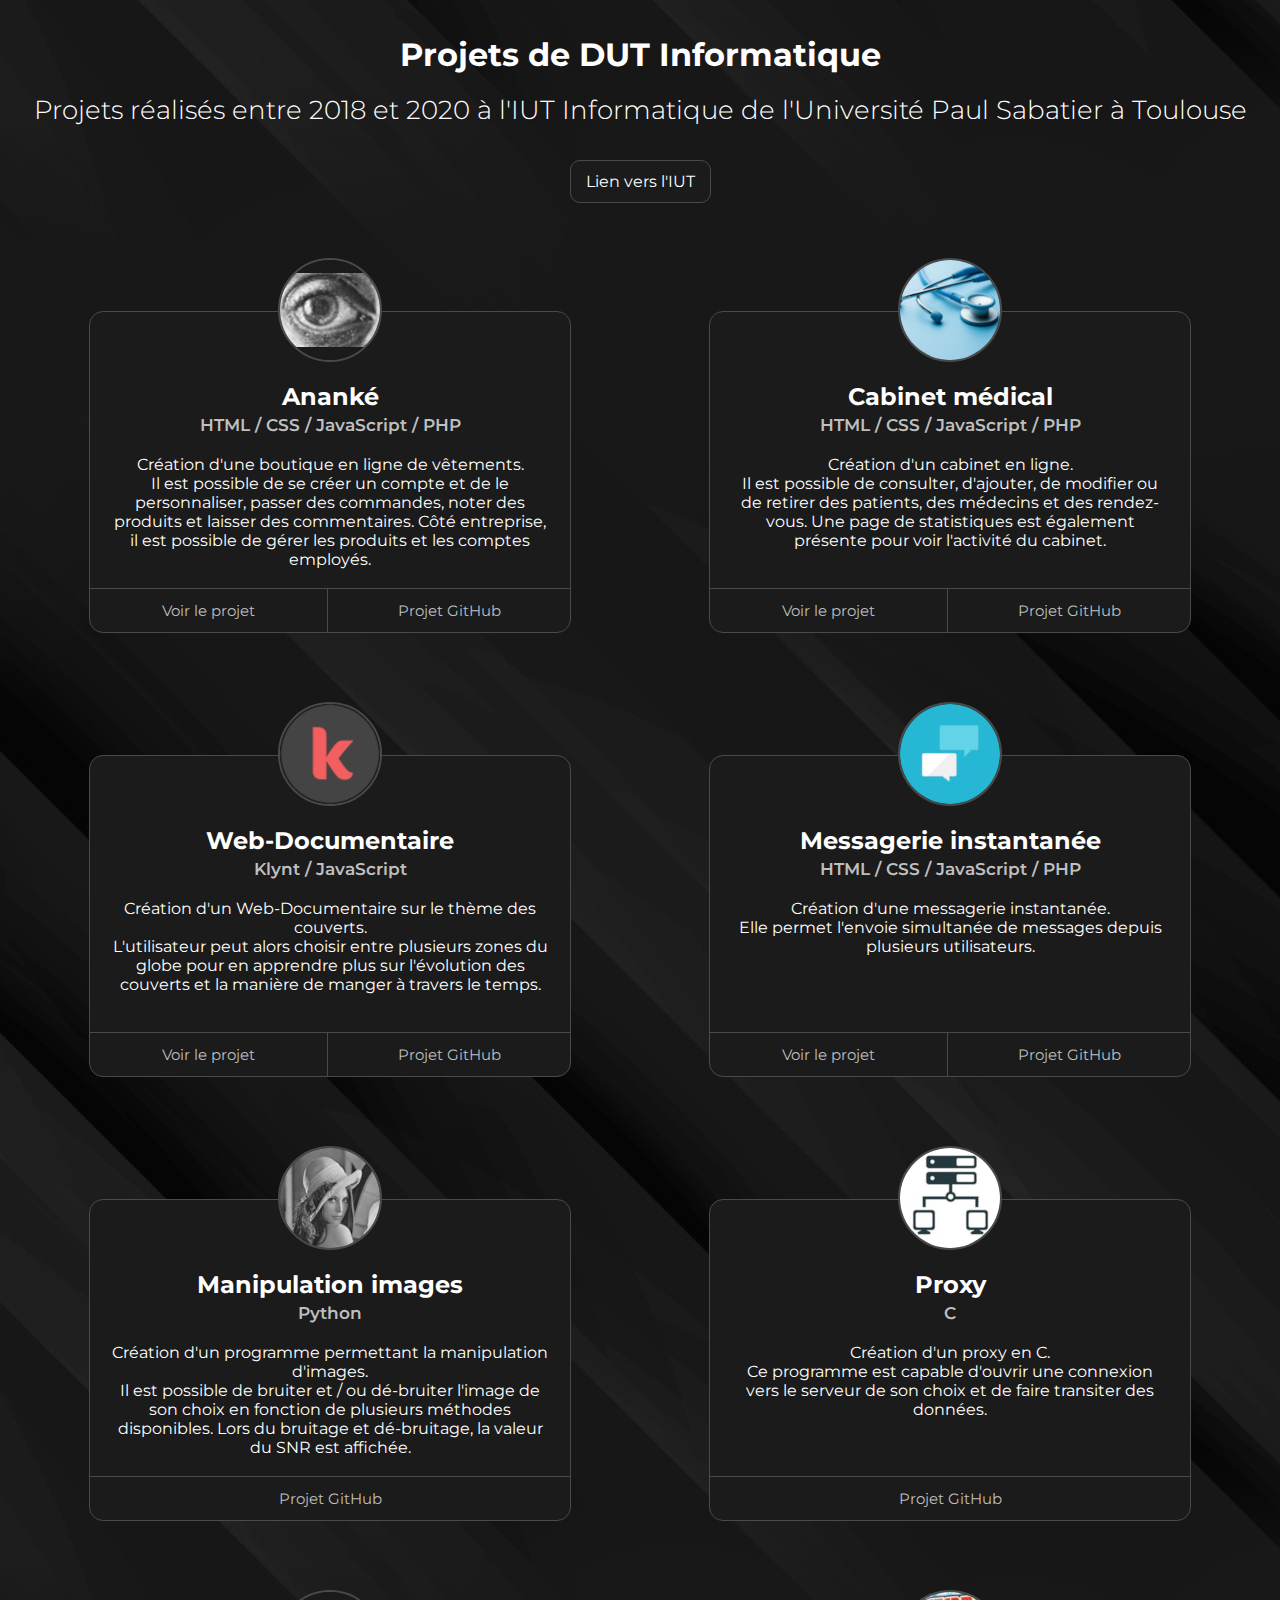
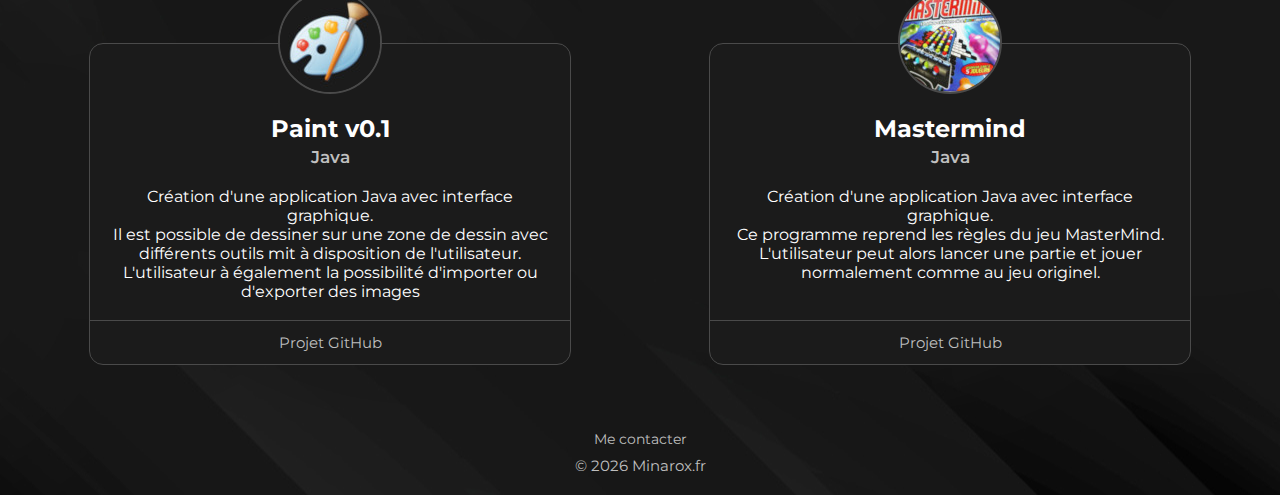
<file: Landing-page/index.html>
<!doctype html>
<html lang="fr">
<head>
    <!-- Meta tags -->
    <meta charset="UTF-8">
    <meta name="viewport" content="width=device-width, initial-scale=1.0, user-scalable=no">
    <!-- Titre de la page -->
    <title>Projets DUT Informatique | Minarox.fr</title>
    <!-- CSS -->
    <link rel="icon" href="assets/images/favicon.ico">
    <link rel="stylesheet" href="assets/css/style.css">
</head>
<body>
<!-- Titre, description et bouton vers IUT -->
<header>
    <h1 id="titre">Projets de DUT Informatique</h1>
    <p id="description">Projets réalisés entre 2018 et 2020 à l'IUT Informatique de l'Université Paul Sabatier à Toulouse</p>
    <a id="bouton" href="https://iut.univ-tlse3.fr/dut-informatique" >Lien vers l'IUT</a>
</header>
<!-- Tableau des différents projets -->
<main>
        <!-- Projet Web - Ananké -->
        <article>
            <img src="assets/images/web/ananke.jpeg" alt="Logo du projet de Ananké.">
            <section class="boite">
                <h2>Ananké</h2>
                <h3>HTML / CSS / JavaScript / PHP</h3>
                <p>Création d'une boutique en ligne de vêtements.<br>
                   Il est possible de se créer un compte et de le personnaliser, passer des commandes, noter des produits et laisser des commentaires. Côté entreprise, il est possible de gérer les produits et les comptes employés.</p>
                <div class="liens">
                    <a class="separateur" href="https://archives.minarox.fr/dut/ananke/">Voir le projet</a>
                    <a href="https://github.com/DUT-Informatique/Ananke">Projet GitHub</a>
                </div>
            </section>
        </article>
        <!-- Projet Web - Cabinet médical -->
        <article>
            <img src="assets/images/web/cabinet_medical.jpeg" alt="Logo du projet du cabinet médical.">
            <section class="boite">
                <h2>Cabinet médical</h2>
                <h3>HTML / CSS / JavaScript / PHP</h3>
                <p>Création d'un cabinet en ligne.<br>
                   Il est possible de consulter, d'ajouter, de modifier ou de retirer des patients, des médecins et des rendez-vous. Une page de statistiques est également présente pour voir l'activité du cabinet.</p>
                <div class="liens">
                    <a class="separateur" href="https://archives.minarox.fr/dut/cabinet/">Voir le projet</a>
                    <a href="https://github.com/DUT-Informatique/Cabinet-medical">Projet GitHub</a>
                </div>
            </section>
        </article>
        <!-- Projet Web - Web-Documentaire -->
        <article>
            <img src="assets/images/web/web-documentaire.jpeg" alt="Logo du projet du web-documentaire.">
            <section class="boite">
                <h2>Web-Documentaire</h2>
                <h3>Klynt / JavaScript</h3>
                <p>Création d'un Web-Documentaire sur le thème des couverts.<br>
                   L'utilisateur peut alors choisir entre plusieurs zones du globe pour en apprendre plus sur l'évolution des couverts et la manière de manger à travers le temps.</p>
                <div class="liens">
                    <a class="separateur" href="https://archives.minarox.fr/dut/webdoc/">Voir le projet</a>
                    <a href="https://github.com/DUT-Informatique/Web-documentaire">Projet GitHub</a>
                </div>
            </section>
        </article>
        <!-- Projet Web - Messagerie instantanée -->
        <article>
            <img src="assets/images/web/messagerie_instantanee.jpeg" alt="Logo du projet de messagerie instantanée.">
            <section class="boite">
                <h2>Messagerie instantanée</h2>
                <h3>HTML / CSS / JavaScript / PHP</h3>
                <p>Création d'une messagerie instantanée.<br>
                   Elle permet l'envoie simultanée de messages depuis plusieurs utilisateurs.</p>
                <div class="liens">
                    <a class="separateur" href="https://archives.minarox.fr/dut/messagerie/afficher.php">Voir le projet</a>
                    <a href="https://github.com/DUT-Informatique/Messagerie-instantanee">Projet GitHub</a>
                </div>
            </section>
        </article>
        <!-- Projet Python - Manipulation d'images -->
        <article>
            <img src="assets/images/python/manipulation_images.jpeg" alt="Logo du projet de manipulation d'images.">
            <section class="boite">
                <h2>Manipulation images</h2>
                <h3>Python</h3>
                <p>Création d'un programme permettant la manipulation d'images.<br>
                   Il est possible de bruiter et / ou dé-bruiter l'image de son choix en fonction de plusieurs méthodes disponibles. Lors du bruitage et dé-bruitage, la valeur du SNR est affichée.</p>
                <div class="liens">
                    <a href="https://github.com/DUT-Informatique/Manipulation-images">Projet GitHub</a>
                </div>
            </section>
        </article>
        <!-- Projet C - Proxy -->
        <article>
            <img src="assets/images/c/proxy.jpeg" alt="Logo du projet de proxy.">
            <section class="boite">
                <h2>Proxy</h2>
                <h3>C</h3>
                <p>Création d'un proxy en C.<br>
                   Ce programme est capable d'ouvrir une connexion vers le serveur de son choix et de faire transiter des données.</p>
                <div class="liens">
                    <a href="https://github.com/DUT-Informatique/Proxy">Projet GitHub</a>
                </div>
            </section>
        </article>
        <!-- Projet Java - Paint v0.1 -->
        <article>
            <img src="assets/images/java/paint_v0.1.jpeg" alt="Logo du projet de paint version 0.1.">
            <section class="boite">
                <h2>Paint v0.1</h2>
                <h3>Java</h3>
                <p>Création d'une application Java avec interface graphique.<br>
                   Il est possible de dessiner sur une zone de dessin avec différents outils mit à disposition de l'utilisateur. L'utilisateur à également la possibilité d'importer ou d'exporter des images</p>
                <div class="liens">
                    <a href="https://github.com/DUT-Informatique/Paint-v0.1">Projet GitHub</a>
                </div>
            </section>
        </article>
        <!-- Projet Java - Mastermind -->
        <article>
            <img src="assets/images/java/mastermind.jpeg" alt="Logo du projet du mastermind.">
            <section class="boite">
                <h2>Mastermind</h2>
                <h3>Java</h3>
                <p>Création d'une application Java avec interface graphique.<br>
                   Ce programme reprend les règles du jeu MasterMind. L'utilisateur peut alors lancer une partie et jouer normalement comme au jeu originel.</p>
                <div class="liens">
                    <a href="https://github.com/DUT-Informatique/Mastermind">Projet GitHub</a>
                </div>
            </section>
        </article>
</main>
<!-- Contact et Copyright -->
<footer>
    <a id="contact" href="mailto:contact@minarox.fr">Me contacter</a>
    <p id="copyright">&copy; <script>document.write(new Date().getFullYear())</script> Minarox.fr</p>
</footer>
</body>
</html>
</file>
<file: Landing-page/assets/css/style.css>
/* -------------- */
/* --- GLOBAL --- */
/* -------------- */
@import url('https://fonts.googleapis.com/css2?family=Montserrat:wght@300;400;600;700&display=swap');

body {
	margin: 35px 20px 20px;
	background-color: #1B1B1B;
	background-image: url("../images/fond.jpeg");
	background-repeat: repeat;
	background-position: center;
	text-align: center;
	color: white;
	font-family: 'Montserrat', sans-serif;
	user-select: none;
}


/* -------------- */
/* --- HEADER --- */
/* -------------- */
#titre {
	margin: 0;
	font-weight: 700;
	font-size: 32px;
}

#description {
	margin: 20px 0 34px;
	font-weight: 300;
	font-size: 26px;
}

#bouton {
	display: inline-block;
	padding: 11px 15px;
	background-color: #1B1B1B;
	border: 1px solid #4A4A4A;
	border-radius: 10px;
	color: white;
	text-decoration: none;
	font-size: 16px;
	transition-duration: 200ms;
}

#bouton:hover {
	background-color: #3B3B3B;
	transition-duration: 200ms;
}


/* ------------ */
/* --- MAIN --- */
/* ------------ */
main {
	display: flex;
	flex-direction: row;
	flex-wrap: wrap;
	justify-content: space-around;
}

article {
	margin: 0 10px 14px;
}

article img {
	z-index: 1;
	position: relative;
	top: 55px;
	border: 2px solid #4A4A4A;
	width: 100px;
	height: 100px;
	border-radius: 100px;
}

.boite {
	position: relative;
	width: 480px;
	height: 226px;
	padding-bottom: 44px;
	border-radius: 14px;
	border: 1px solid #4A4A4A;
	background-color: #1B1B1B;
	padding-top: 50px;
}

.boite h2 {
	margin-bottom: 4px;
}

.boite h3 {
	margin: 0;
	font-size: 17px;
	font-weight: 600;
	color: #BFBFBF;
}

.boite p {
	margin: 20px;
}

.liens {
	position: absolute;
	bottom: 0;
	width: 100%;
	display: flex;
	flex-direction: row;
	flex-wrap: nowrap;
	justify-content: space-around;
	align-content: center;
	align-items: center;
}

.liens a {
	padding: 12px 0;
	flex: 1 1 auto;
	border-top: 1px solid #4A4A4A;
	font-size: 15px;
	color: #BFBFBF;
	text-decoration: none;
	transition-duration: 200ms;
}

.liens a:hover {
	color: white;
	transition-duration: 200ms;
}

.separateur {
	border-right: 1px solid #4A4A4A;
	width: 98px;
}


/* -------------- */
/* --- FOOTER --- */
/* -------------- */
footer {
	margin-top: 50px;
}

#contact {
	font-size: 14px;
	text-decoration: none;
	color: #BFBFBF;
}

#copyright {
	margin: 8px 0 0;
	font-size: 15px;
	color: #BFBFBF;
}


/* ------------------------- */
/* --- RESPONSIVE DESIGN --- */
/* ------------------------- */
@media only screen and (max-width: 800px) {
	body {
		margin: 35px 10px 20px;
	}

	#titre {
		font-size: 30px;
	}

	#description {
		font-size: 24px;
	}
}

@media only screen and (max-width: 500px) {
	#titre {
		font-size: 26px;
	}

	#description {
		font-size: 20px;
	}

	.boite {
		width: auto;
		height: auto;
	}

	.boite h2 {
		margin: 10px 6px 4px;
	}

	.boite h3 {
		margin: 0 6px;
	}
}
</file>
